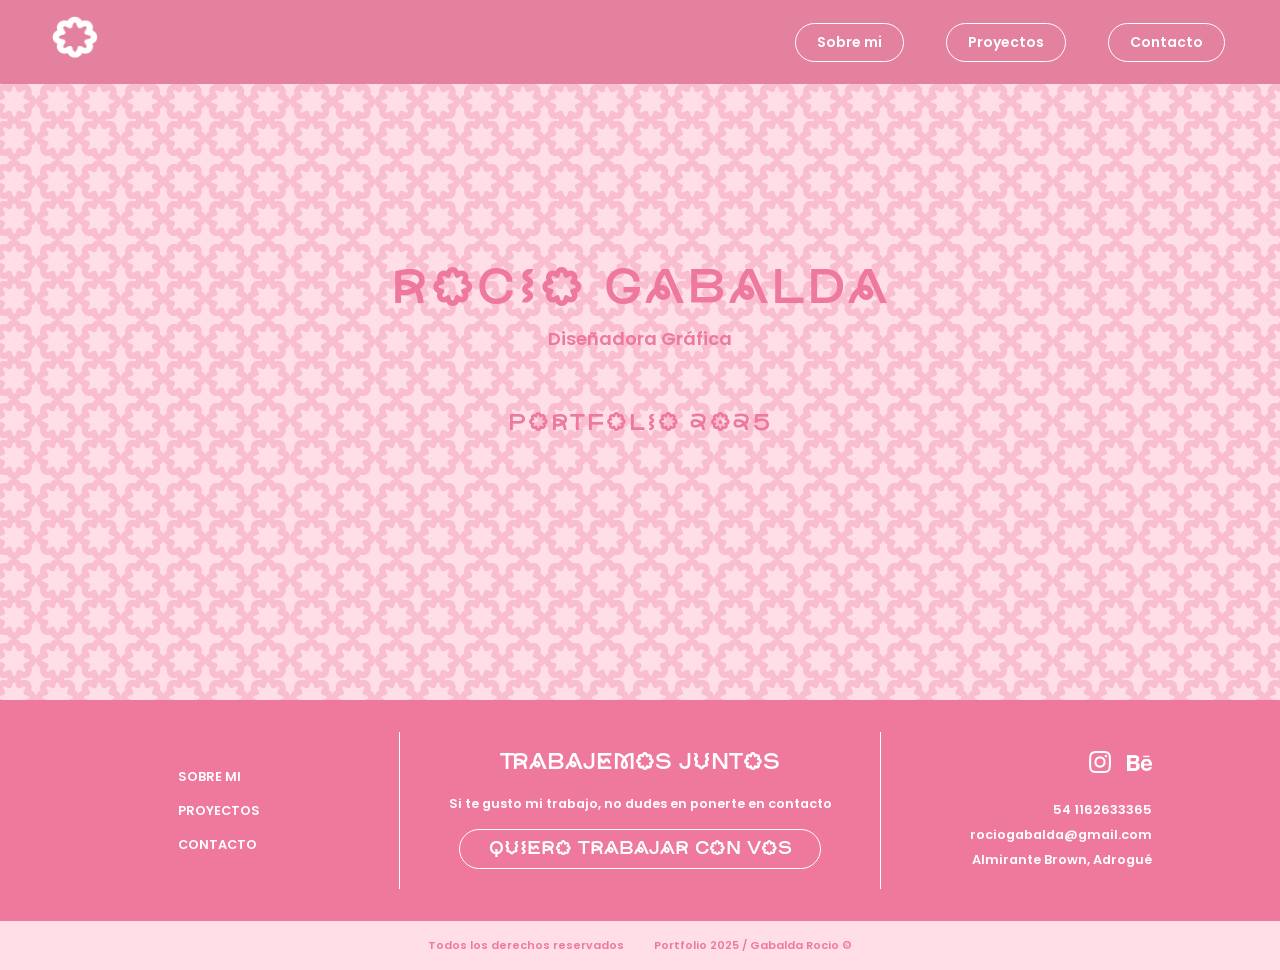
<file: index.html>
<!DOCTYPE html>
<html lang="es">

<head>
    <link rel="icon" href="imagenes/favicon-rochi.png" alt="favicon">
    <meta charset="utf-8" />
    <meta name="viewport" content="width=device-width, initial-scale=1.0">
    <title>Rocio Gabalda</title>
    <link rel="stylesheet" href="estilos.css">
</head>

<body>

    <!---------------------------------------- HEADER --------------------------------------------->

    <header>
        <input type="checkbox" id="abrir-menu" class="header_checkbox">
        <label for="abrir-menu" class="header_abrir_nav_boton" role="button" aria-label="Abrir menú">☰</label>
        <a href="index.html" target="_self" class="header_logo-container">
            <img class="header_logo" src="imagenes/header/logo-inicio.png" width="50px" height="50px">
        </a>
        <nav class="contenedor_nav">
            <a href="sobremi.html" target="_self">Sobre mi</a>
            <a href="proyectos.html" target="_self">Proyectos</a>
            <a href="contacto.html" target="_self">Contacto</a>
        </nav>
    </header>

    <!---------------------------------------- MAIN --------------------------------------------->

    <main class="hero_fondo">
        <div class="hero_contenedor">
            <div class="titulo_contenedor">
                <h1 class="titulo_hero">rocio gabalda</h1>
                <p class="subtitulo_hero">Diseñadora Gráfica</p>
            </div>
            <div>
                <p class="portfolio_2025">portfolio 2025</p>
            </div>
        </div>
    </main>

    <!---------------------------------------- FOOTER --------------------------------------------->

    <footer class="footer_contenedor">
        <div class="footer_contactos">
            <div class="botones_contenedor">
                <div class="interlineado_botones_footer">
                    <ul class="botones_footer">
                        <li><a href="sobremi.html">SOBRE MI</a></li>
                        <li><a href="proyectos.html">PROYECTOS</a></li>
                        <li><a href="contacto.html">CONTACTO</a></li>
                    </ul>
                </div>
            </div>

            <div class="contenedor_trabajemosjuntos">
                <div class="titulo_trabajemos">
                    <p class="trabajemosjuntos">Trabajemos Juntos</p>
                    <p class="sitegustomitrabajo">Si te gusto mi trabajo, no dudes en ponerte en contacto</p>
                </div>
                <div class="contenedor_boton_quierotrabajarconvos">
                    <p class="boton_quierotrabajarconvos"><a href="contacto.html">QUIERO TRABAJAR CON VOS</a></p>
                </div>
            </div>

            <div class="contenedor_contactos">
                <div class="derecha_contactos">
                    <div class="contenedor_iconos_redes">
                        <a class="iconos_redes" href="https://www.instagram.com/litha.dg/" target="_blank">
                            <img href="https://www.instagram.com/litha.dg/" target="_blank"
                                src="imagenes/footer/instagram.png" width="22px" height="" alt="iconoig">
                        </a>
                        <a class="iconos_redes" href="https://www.behance.net/romendes1" target="_blank">
                            <img src="imagenes/footer/behance.png" width="25px" height="" alt="iconobehance">
                        </a>
                    </div>

                    <div class="contenedor_lista_contactos">
                        <ul>
                            <li>
                                <a class="lista_contactos" href="" target="_blank">54 1162633365 </a>
                            </li>
                            <li>
                                <a class="lista_contactos" href="" target="_blank">rociogabalda@gmail.com </a>
                            </li>
                            <li>
                                <a class="lista_contactos" href="" target="_blank">Almirante Brown, Adrogué</a>
                            </li>
                        </ul>
                    </div>
                </div>
            </div>

        </div>


        <div class="contenedor_derechosdeautor">
            <div class="texto_derechos">
                <p>Todos los derechos reservados</p>
            </div>
            <div class="texto_derechos">
                <p>Portfolio 2025 / Gabalda Rocio ©</p>
            </div>
        </div>

    </footer>
</body>

</html>
</file>
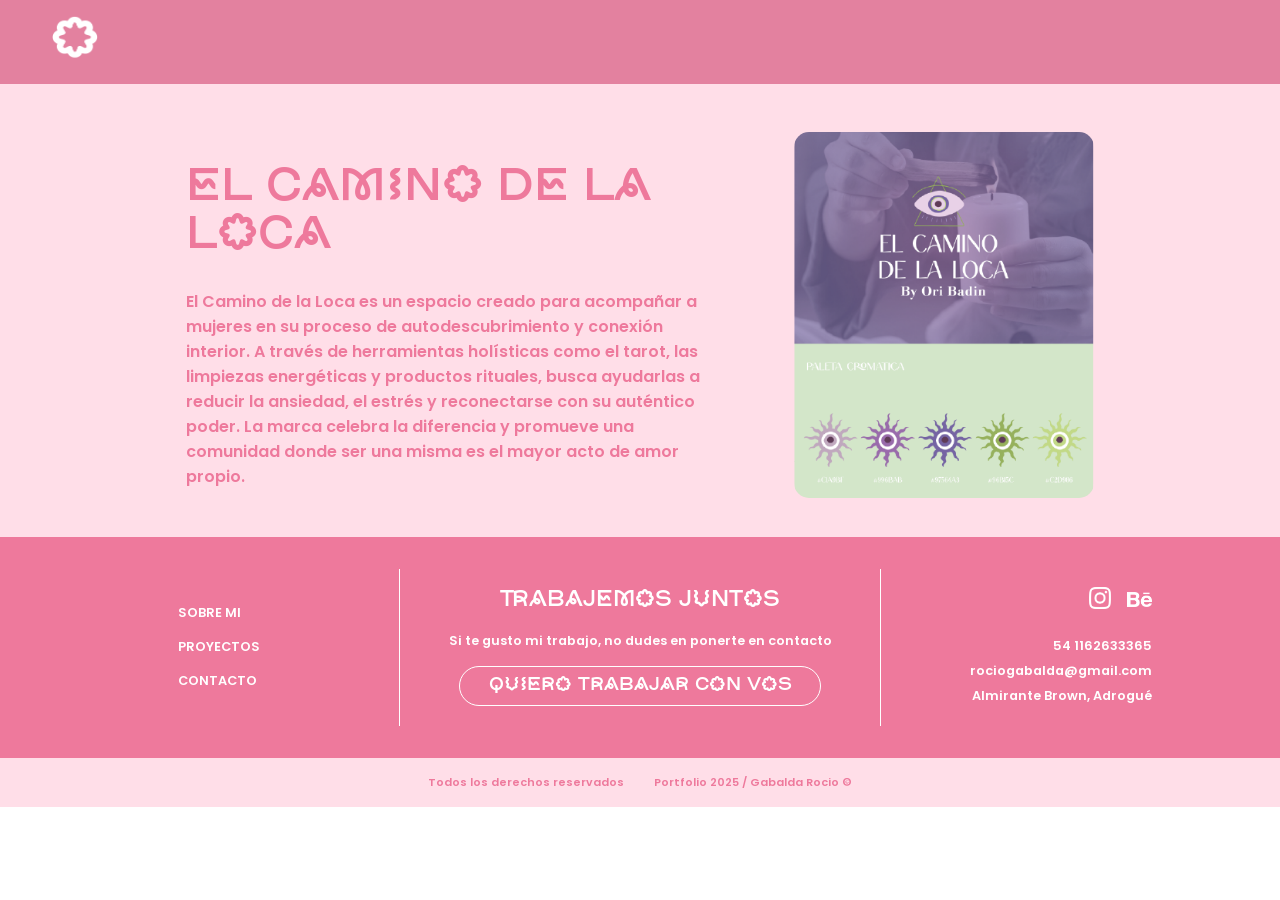
<file: elcaminodelaloca.html>
<!DOCTYPE html>
<html lang="es">

<head>
    <link rel="icon" href="imagenes/favicon-rochi.png" alt="favicon">
    <meta charset="utf-8" />
    <meta name="viewport" content="width=device-width, initial-scale=1.0">
    <title>Rocio Gabalda</title>
    <link rel="stylesheet" href="estilos.css">
</head>

<body>

    <!---------------------------------------- HEADER --------------------------------------------->

    <header>
        <input type="checkbox" id="abrir-menu" class="header_checkbox">
        <label for="abrir-menu" class="header_abrir_nav_boton" role="button" aria-label="Abrir menú">☰</label>
        <a href="proyectos.html" target="_self" class="proyecto">
            <img class="header_logo" src="imagenes/header/logo-inicio.png" width="50px" height="50px">
        </a>
    </header>

    <!---------------------------------------- MAIN --------------------------------------------->

    <main class="fondo_rosa">
        <section class="contenedor_el_camino_de_la_loca">
            <div class="contenedor_sobre_el_camino_de_la_loca">
                <h1 class="titulo_el_camino_de_la_loca">El Camino de la Loca</h1>
                <p class="parrafo_el_camino_de_la_loca">El Camino de la Loca es un espacio creado para acompañar a mujeres en su
                    proceso de autodescubrimiento y conexión interior. A través de herramientas holísticas como el
                    tarot, las limpiezas energéticas y productos rituales, busca ayudarlas a reducir la ansiedad, el
                    estrés y reconectarse con su auténtico poder. La marca celebra la diferencia y promueve una
                    comunidad donde ser una misma es el mayor acto de amor propio.
                </p>
            </div>
            <div class="contenedor_foto_el_camino_de_la_loca">
                <img class="imagen_el_camino_de_la_loca" src="imagenes/proyectos-galeria/el-camino-de-la-loca-brand.png" alt="imagen del branding del camino de la loca" width="300px"
            </div>
        </section>
    </main>

    <!---------------------------------------- FOOTER --------------------------------------------->

    <footer class="footer_contenedor">
        <div class="footer_contactos">
            <div class="botones_contenedor">
                <div class="interlineado_botones_footer">
                    <ul class="botones_footer">
                        <li><a href="sobremi.html">SOBRE MI</a></li>
                        <li><a href="proyectos.html">PROYECTOS</a></li>
                        <li><a href="contacto.html">CONTACTO</a></li>
                    </ul>
                </div>
            </div>

            <div class="contenedor_trabajemosjuntos">
                <div class="titulo_trabajemos">
                    <p class="trabajemosjuntos">Trabajemos Juntos</p>
                    <p class="sitegustomitrabajo">Si te gusto mi trabajo, no dudes en ponerte en contacto</p>
                </div>
                <div class="contenedor_boton_quierotrabajarconvos">
                    <p class="boton_quierotrabajarconvos"><a href="contacto.html">QUIERO TRABAJAR CON VOS</a></p>
                </div>
            </div>

            <div class="contenedor_contactos">
                <div class="derecha_contactos">
                    <div class="contenedor_iconos_redes">
                        <a class="iconos_redes" href="https://www.instagram.com/litha.dg/" target="_blank">
                            <img href="https://www.instagram.com/litha.dg/" target="_blank"
                                src="imagenes/footer/instagram.png" width="22px" height="" alt="iconoig">
                        </a>
                        <a class="iconos_redes" href="https://www.behance.net/romendes1" target="_blank">
                            <img src="imagenes/footer/behance.png" width="25px" height="" alt="iconobehance">
                        </a>
                    </div>

                    <div class="contenedor_lista_contactos">
                        <ul>
                            <li>
                                <a class="lista_contactos" href="" target="_blank">54 1162633365 </a>
                            </li>
                            <li>
                                <a class="lista_contactos" href="" target="_blank">rociogabalda@gmail.com </a>
                            </li>
                            <li>
                                <a class="lista_contactos" href="" target="_blank">Almirante Brown, Adrogué</a>
                            </li>
                        </ul>
                    </div>
                </div>
            </div>

        </div>


        <div class="contenedor_derechosdeautor">
            <div class="texto_derechos">
                <p>Todos los derechos reservados</p>
            </div>
            <div class="texto_derechos">
                <p>Portfolio 2025 / Gabalda Rocio ©</p>
            </div>
        </div>

    </footer>
</body>

</html>
</file>
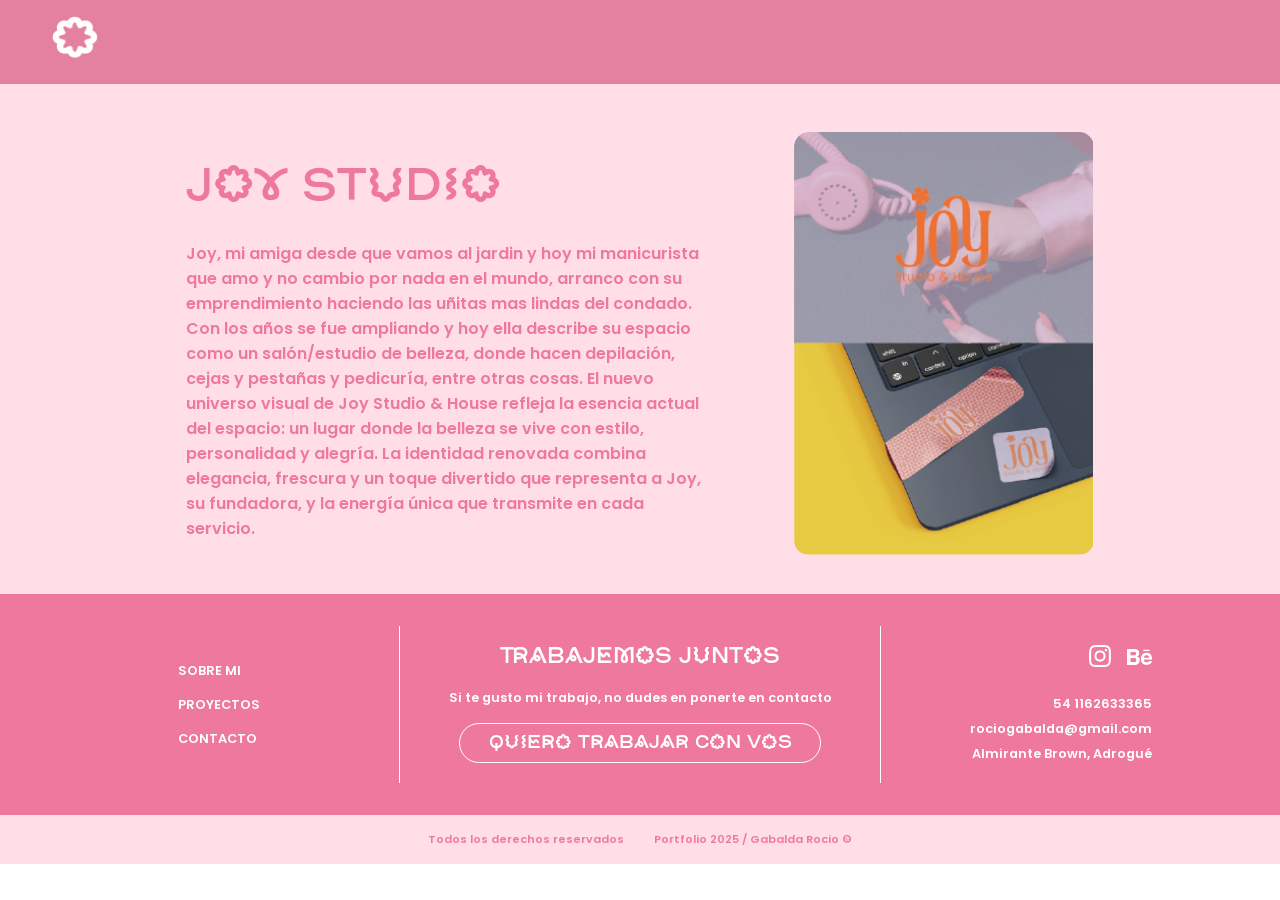
<file: joy.html>
<!DOCTYPE html>
<html lang="es">

<head>
    <link rel="icon" href="imagenes/favicon-rochi.png" alt="favicon">
    <meta charset="utf-8" />
    <meta name="viewport" content="width=device-width, initial-scale=1.0">
    <title>Rocio Gabalda</title>
    <link rel="stylesheet" href="estilos.css">
</head>

<body>

    <!---------------------------------------- HEADER --------------------------------------------->

    <header>
        <input type="checkbox" id="abrir-menu" class="header_checkbox">
        <label for="abrir-menu" class="header_abrir_nav_boton" role="button" aria-label="Abrir menú">☰</label>
        <a href="proyectos.html" target="_self" class="proyecto">
            <img class="header_logo" src="imagenes/header/logo-inicio.png" width="50px" height="50px">
        </a>
    </header>

    <!---------------------------------------- MAIN --------------------------------------------->

    <main class="fondo_rosa">
        <section class="contenedor_joy">
            <div class="contenedor_sobre_joy">
                <h1 class="titulo_joy">Joy Studio</h1>
                <p class="parrafo_joy">Joy, mi amiga desde que vamos al jardin y hoy mi manicurista que
                    amo y no cambio por nada en el mundo, arranco con su emprendimiento haciendo las uñitas mas lindas
                    del condado. Con los años se fue ampliando y hoy ella describe su espacio como un salón/estudio de
                    belleza, donde hacen depilación, cejas y pestañas y pedicuría, entre otras cosas. El nuevo universo
                    visual de Joy Studio & House refleja la esencia actual del espacio: un lugar donde la belleza se
                    vive con estilo, personalidad y alegría. La identidad renovada combina elegancia, frescura y un
                    toque divertido que representa a Joy, su fundadora, y la energía única que transmite en cada
                    servicio.
                </p>
            </div>
            <div class="contenedor_foto_joy">
                <img class="imagen_joy" src="imagenes/proyectos-galeria/joy-brand.png"
                    alt="imagen del branding de joy studio" width="300px" </div>
        </section>
    </main>

    <!---------------------------------------- FOOTER --------------------------------------------->

    <footer class="footer_contenedor">
        <div class="footer_contactos">
            <div class="botones_contenedor">
                <div class="interlineado_botones_footer">
                    <ul class="botones_footer">
                        <li><a href="sobremi.html">SOBRE MI</a></li>
                        <li><a href="proyectos.html">PROYECTOS</a></li>
                        <li><a href="contacto.html">CONTACTO</a></li>
                    </ul>
                </div>
            </div>

            <div class="contenedor_trabajemosjuntos">
                <div class="titulo_trabajemos">
                    <p class="trabajemosjuntos">Trabajemos Juntos</p>
                    <p class="sitegustomitrabajo">Si te gusto mi trabajo, no dudes en ponerte en contacto</p>
                </div>
                <div class="contenedor_boton_quierotrabajarconvos">
                    <p class="boton_quierotrabajarconvos"><a href="contacto.html">QUIERO TRABAJAR CON VOS</a></p>
                </div>
            </div>

            <div class="contenedor_contactos">
                <div class="derecha_contactos">
                    <div class="contenedor_iconos_redes">
                        <a class="iconos_redes" href="https://www.instagram.com/litha.dg/" target="_blank">
                            <img href="https://www.instagram.com/litha.dg/" target="_blank"
                                src="imagenes/footer/instagram.png" width="22px" height="" alt="iconoig">
                        </a>
                        <a class="iconos_redes" href="https://www.behance.net/romendes1" target="_blank">
                            <img src="imagenes/footer/behance.png" width="25px" height="" alt="iconobehance">
                        </a>
                    </div>

                    <div class="contenedor_lista_contactos">
                        <ul>
                            <li>
                                <a class="lista_contactos" href="" target="_blank">54 1162633365 </a>
                            </li>
                            <li>
                                <a class="lista_contactos" href="" target="_blank">rociogabalda@gmail.com </a>
                            </li>
                            <li>
                                <a class="lista_contactos" href="" target="_blank">Almirante Brown, Adrogué</a>
                            </li>
                        </ul>
                    </div>
                </div>
            </div>

        </div>


        <div class="contenedor_derechosdeautor">
            <div class="texto_derechos">
                <p>Todos los derechos reservados</p>
            </div>
            <div class="texto_derechos">
                <p>Portfolio 2025 / Gabalda Rocio ©</p>
            </div>
        </div>

    </footer>
</body>

</html>
</file>
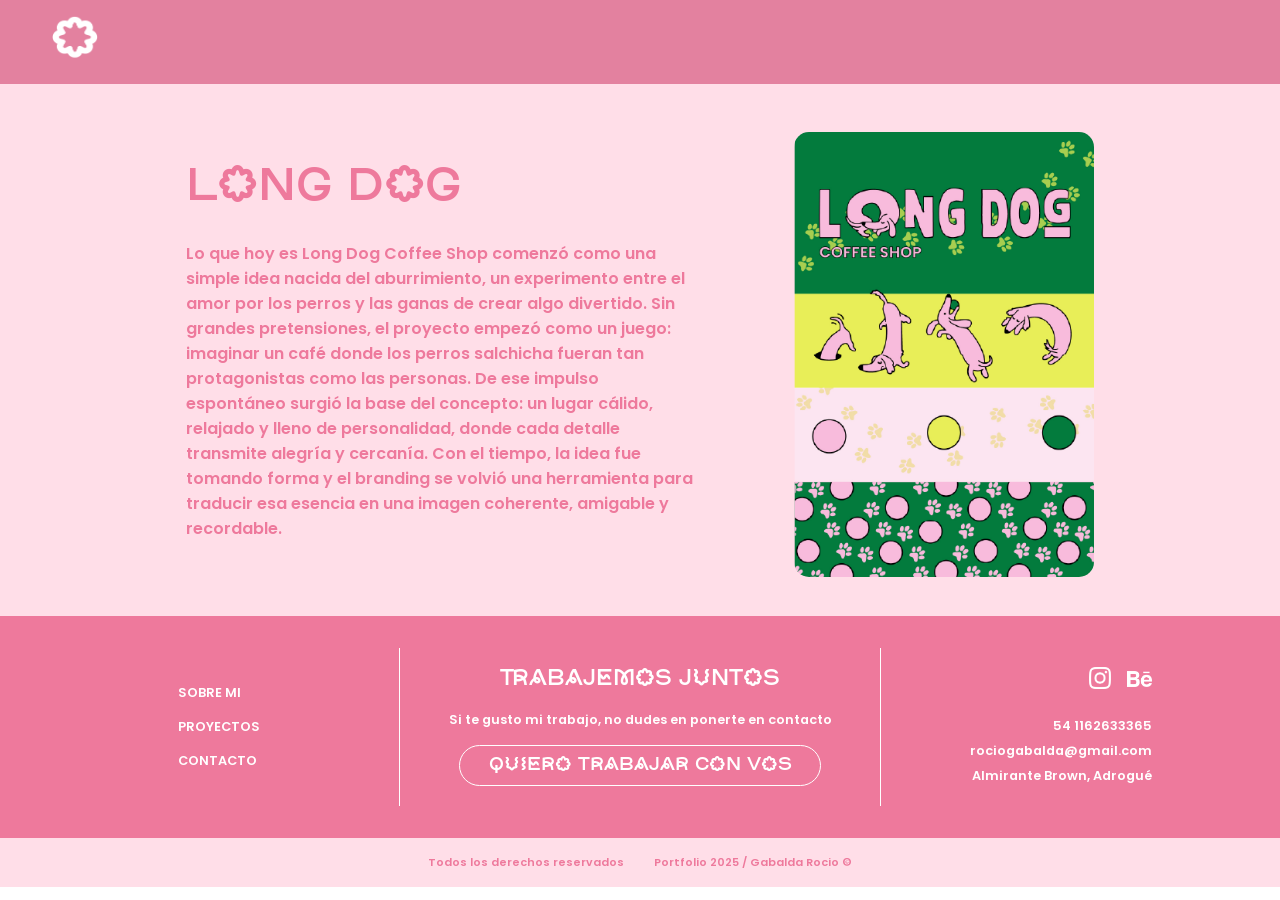
<file: longdog.html>
<!DOCTYPE html>
<html lang="es">

<head>
    <link rel="icon" href="imagenes/favicon-rochi.png" alt="favicon">
    <meta charset="utf-8" />
    <meta name="viewport" content="width=device-width, initial-scale=1.0">
    <title>Rocio Gabalda</title>
    <link rel="stylesheet" href="estilos.css">
</head>

<body>

    <!---------------------------------------- HEADER --------------------------------------------->

    <header>
        <input type="checkbox" id="abrir-menu" class="header_checkbox">
        <label for="abrir-menu" class="header_abrir_nav_boton" role="button" aria-label="Abrir menú">☰</label>
        <a href="proyectos.html" target="_self" class="proyecto">
            <img class="header_logo" src="imagenes/header/logo-inicio.png" width="50px" height="50px">
        </a>
    </header>

    <!---------------------------------------- MAIN --------------------------------------------->

    <main class="fondo_rosa">
        <section class="contenedor_longdog">
            <div class="contenedor_sobre_longdog">
                <h1 class="titulo_longdog">Long Dog</h1>
                <p class="parrafo_longdog">Lo que hoy es Long Dog Coffee Shop comenzó como una simple idea nacida del
                    aburrimiento, un experimento entre el amor por los perros y las ganas de crear algo divertido. Sin
                    grandes pretensiones, el proyecto empezó como un juego: imaginar un café donde los perros salchicha
                    fueran tan protagonistas como las personas.
                    De ese impulso espontáneo surgió la base del concepto: un lugar cálido, relajado y lleno de
                    personalidad, donde cada detalle transmite alegría y cercanía. Con el tiempo, la idea fue tomando
                    forma y el branding se volvió una herramienta para traducir esa esencia en una imagen coherente,
                    amigable y recordable.
                </p>
            </div>
            <div class="contenedor_foto_longdog">
                <img class="imagen_longdog" src="imagenes/proyectos-galeria/longdog-brand.png"
                    alt="imagen del branding de long dog" width="300px" </div>
        </section>
    </main>

    <!---------------------------------------- FOOTER --------------------------------------------->

    <footer class="footer_contenedor">
        <div class="footer_contactos">
            <div class="botones_contenedor">
                <div class="interlineado_botones_footer">
                    <ul class="botones_footer">
                        <li><a href="sobremi.html">SOBRE MI</a></li>
                        <li><a href="proyectos.html">PROYECTOS</a></li>
                        <li><a href="contacto.html">CONTACTO</a></li>
                    </ul>
                </div>
            </div>

            <div class="contenedor_trabajemosjuntos">
                <div class="titulo_trabajemos">
                    <p class="trabajemosjuntos">Trabajemos Juntos</p>
                    <p class="sitegustomitrabajo">Si te gusto mi trabajo, no dudes en ponerte en contacto</p>
                </div>
                <div class="contenedor_boton_quierotrabajarconvos">
                    <p class="boton_quierotrabajarconvos"><a href="contacto.html">QUIERO TRABAJAR CON VOS</a></p>
                </div>
            </div>

            <div class="contenedor_contactos">
                <div class="derecha_contactos">
                    <div class="contenedor_iconos_redes">
                        <a class="iconos_redes" href="https://www.instagram.com/litha.dg/" target="_blank">
                            <img href="https://www.instagram.com/litha.dg/" target="_blank"
                                src="imagenes/footer/instagram.png" width="22px" height="" alt="iconoig">
                        </a>
                        <a class="iconos_redes" href="https://www.behance.net/romendes1" target="_blank">
                            <img src="imagenes/footer/behance.png" width="25px" height="" alt="iconobehance">
                        </a>
                    </div>

                    <div class="contenedor_lista_contactos">
                        <ul>
                            <li>
                                <a class="lista_contactos" href="" target="_blank">54 1162633365 </a>
                            </li>
                            <li>
                                <a class="lista_contactos" href="" target="_blank">rociogabalda@gmail.com </a>
                            </li>
                            <li>
                                <a class="lista_contactos" href="" target="_blank">Almirante Brown, Adrogué</a>
                            </li>
                        </ul>
                    </div>
                </div>
            </div>

        </div>


        <div class="contenedor_derechosdeautor">
            <div class="texto_derechos">
                <p>Todos los derechos reservados</p>
            </div>
            <div class="texto_derechos">
                <p>Portfolio 2025 / Gabalda Rocio ©</p>
            </div>
        </div>

    </footer>
</body>

</html>
</file>
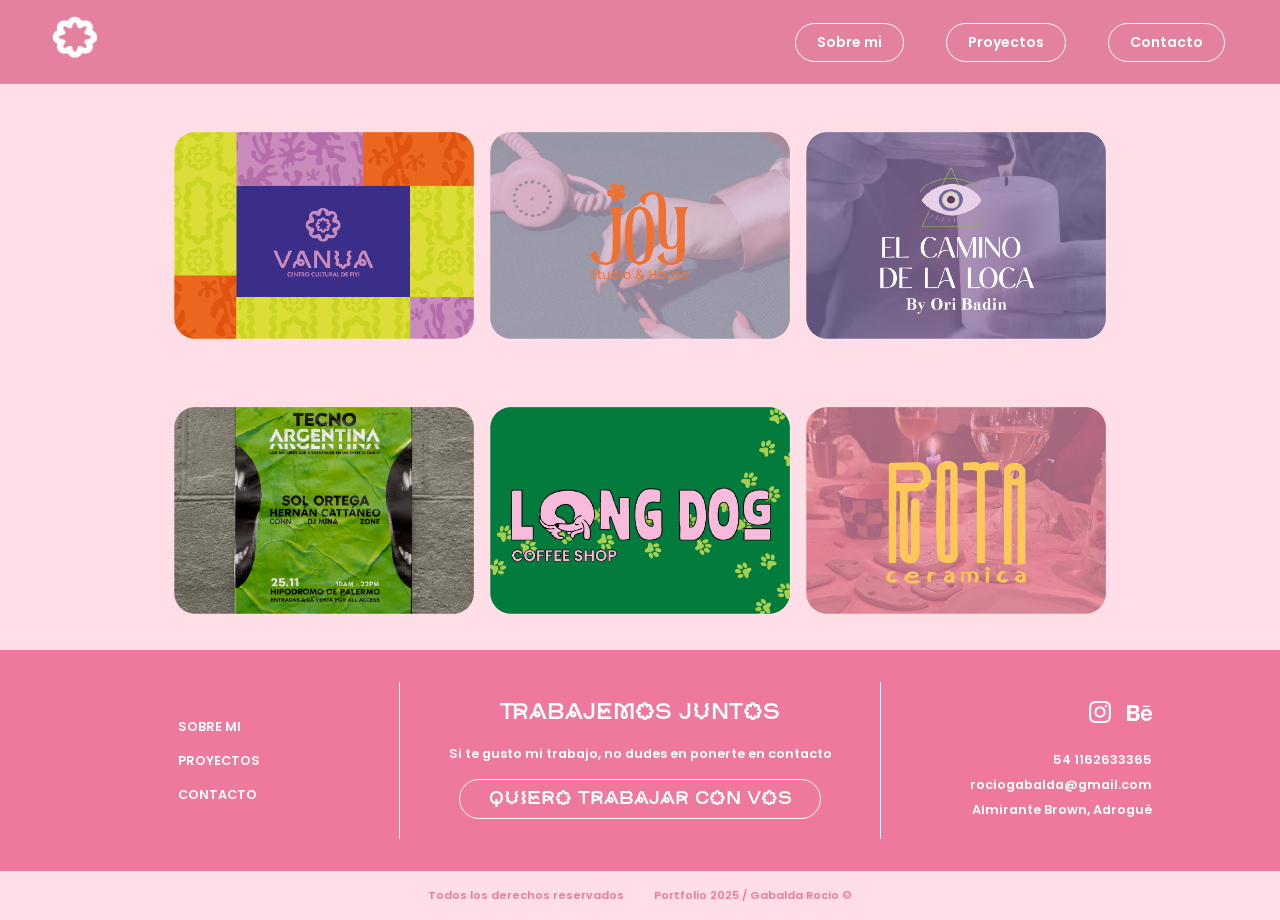
<file: proyectos.html>
<!DOCTYPE html>
<html lang="es">

<head>
    <link rel="icon" href="imagenes/favicon-rochi.png" alt="favicon">
    <meta charset="utf-8" />
    <meta name="viewport" content="width=device-width, initial-scale=1.0">
    <title>Rocio Gabalda</title>
    <link rel="stylesheet" href="estilos.css">
</head>

<body>

    <!---------------------------------------- HEADER --------------------------------------------->

    <header>
        <input type="checkbox" id="abrir-menu" class="header_checkbox">
        <label for="abrir-menu" class="header_abrir_nav_boton" role="button" aria-label="Abrir menú">☰</label>
        <a href="index.html" target="_self" class="header_logo-container">
            <img class="header_logo" src="imagenes/header/logo-inicio.png" width="50px" height="50px">
        </a>
        <nav class="contenedor_nav">
            <a href="sobremi.html" target="_self">Sobre mi</a>
            <a href="proyectos.html" target="_self">Proyectos</a>
            <a href="contacto.html" target="_self">Contacto</a>
        </nav>
    </header>

    <!---------------------------------------- MAIN --------------------------------------------->

    <main class="fondo_rosa">

        <section class="contenedor_proyectos">
            <ul class="proyectos_imagenes">
                <div class="imagenes_flexbox">
                    <li><img src="imagenes/proyectos/vanua.png" alt="vanua centro cultural" width="300px"></li>
                    <li><img src="imagenes/proyectos/joy.png" alt="Joy Studio" width="300px"></li>
                    <li><img src="imagenes/proyectos/el-camino-de-la-loca.png" alt="El Camino de la loca" width="300px">
                    </li>
                </div>
                <div class="imagenes_flexbox">
                    <li><img src="imagenes/proyectos/tecno-argentina.png" alt="Tecno Argentina" width="300px""></li>
                <li><img src=" imagenes/proyectos/longdog.png" alt="Longdog Cafeteria" width="300px"></li>
                    <li><img src="imagenes/proyectos/rota.png" alt="Rota Ceramica" width="300px"></li>
                </div>
            </ul>
        </section>
    </main>

    <!---------------------------------------- FOOTER --------------------------------------------->

    <footer class="footer_contenedor">
        <div class="footer_contactos">
            <div class="botones_contenedor">
                <div class="interlineado_botones_footer">
                    <ul class="botones_footer">
                        <li><a href="sobremi.html">SOBRE MI</a></li>
                        <li><a href="proyectos.html">PROYECTOS</a></li>
                        <li><a href="contacto.html">CONTACTO</a></li>
                    </ul>
                </div>
            </div>

            <div class="contenedor_trabajemosjuntos">
                <div class="titulo_trabajemos">
                    <p class="trabajemosjuntos">Trabajemos Juntos</p>
                    <p class="sitegustomitrabajo">Si te gusto mi trabajo, no dudes en ponerte en contacto</p>
                </div>
                <div class="contenedor_boton_quierotrabajarconvos">
                    <p class="boton_quierotrabajarconvos"><a href="contacto.html">QUIERO TRABAJAR CON VOS</a></p>
                </div>
            </div>

            <div class="contenedor_contactos">
                <div class="derecha_contactos">
                    <div class="contenedor_iconos_redes">
                        <a class="iconos_redes" href="https://www.instagram.com/litha.dg/" target="_blank">
                            <img href="https://www.instagram.com/litha.dg/" target="_blank"
                                src="imagenes/footer/instagram.png" width="22px" height="" alt="iconoig">
                        </a>
                        <a class="iconos_redes" href="https://www.behance.net/romendes1" target="_blank">
                            <img src="imagenes/footer/behance.png" width="25px" height="" alt="iconobehance">
                        </a>
                    </div>

                    <div class="contenedor_lista_contactos">
                        <ul>
                            <li>
                                <a class="lista_contactos" href="" target="_blank">54 1162633365 </a>
                            </li>
                            <li>
                                <a class="lista_contactos" href="" target="_blank">rociogabalda@gmail.com </a>
                            </li>
                            <li>
                                <a class="lista_contactos" href="" target="_blank">Almirante Brown, Adrogué</a>
                            </li>
                        </ul>
                    </div>
                </div>
            </div>

        </div>


        <div class="contenedor_derechosdeautor">
            <div class="texto_derechos">
                <p>Todos los derechos reservados</p>
            </div>
            <div class="texto_derechos">
                <p>Portfolio 2025 / Gabalda Rocio ©</p>
            </div>
        </div>

    </footer>
</body>

</html>
</file>
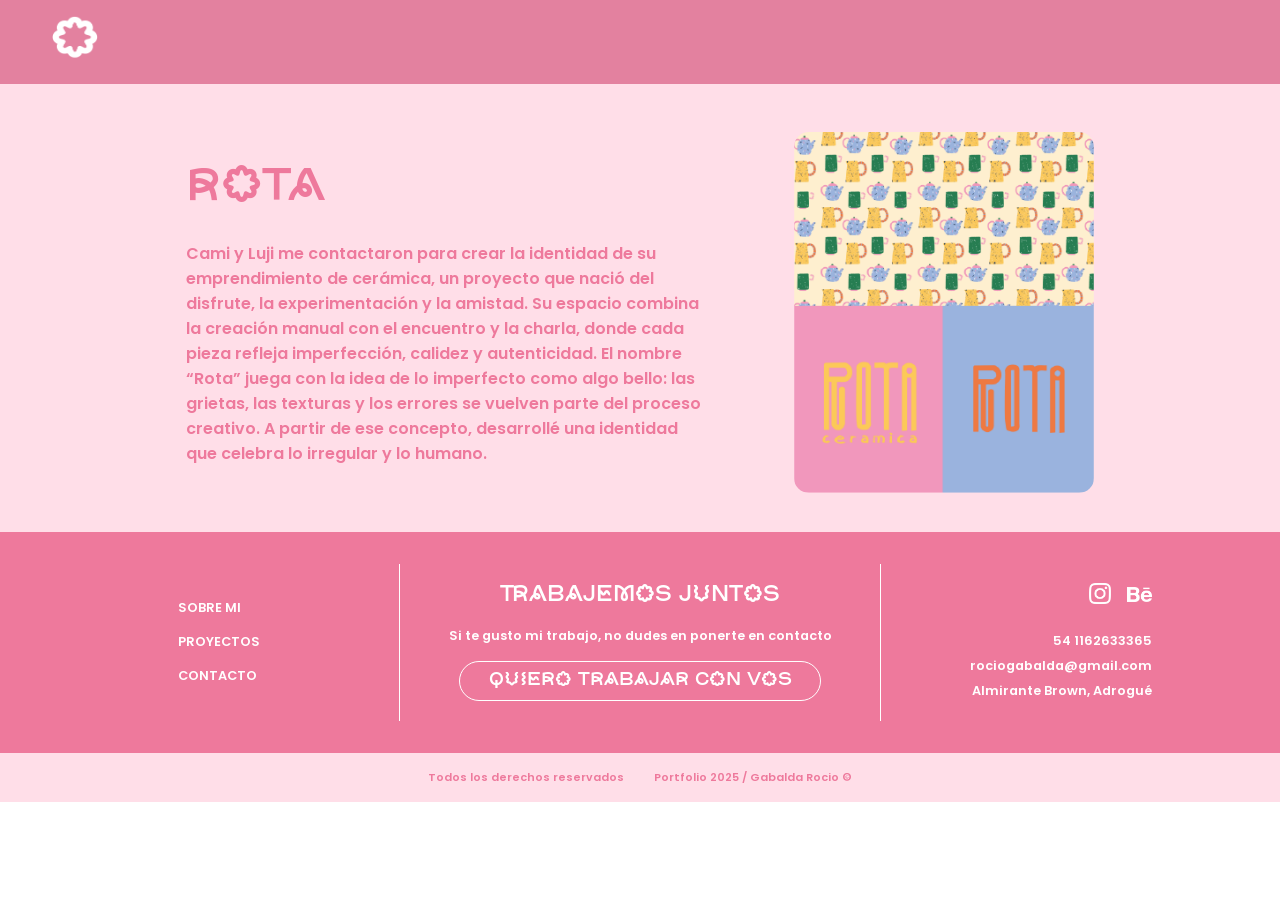
<file: rota.html>
<!DOCTYPE html>
<html lang="es">

<head>
    <link rel="icon" href="imagenes/favicon-rochi.png" alt="favicon">
    <meta charset="utf-8" />
    <meta name="viewport" content="width=device-width, initial-scale=1.0">
    <title>Rocio Gabalda</title>
    <link rel="stylesheet" href="estilos.css">
</head>

<body>

    <!---------------------------------------- HEADER --------------------------------------------->

    <header>
        <input type="checkbox" id="abrir-menu" class="header_checkbox">
        <label for="abrir-menu" class="header_abrir_nav_boton" role="button" aria-label="Abrir menú">☰</label>
        <a href="proyectos.html" target="_self" class="proyecto">
            <img class="header_logo" src="imagenes/header/logo-inicio.png" width="50px" height="50px">
        </a>
    </header>

    <!---------------------------------------- MAIN --------------------------------------------->

    <main class="fondo_rosa">
        <section class="contenedor_rota">
            <div class="contenedor_sobre_rota">
                <h1 class="titulo_rota">Rota</h1>
                <p class="parrafo_rota">Cami y Luji me contactaron para crear la identidad de su emprendimiento de
                    cerámica, un proyecto que nació del disfrute, la experimentación y la amistad. Su espacio combina la
                    creación manual con el encuentro y la charla, donde cada pieza refleja imperfección, calidez y
                    autenticidad.
                    El nombre “Rota” juega con la idea de lo imperfecto como algo bello: las grietas, las texturas y los
                    errores se vuelven parte del proceso creativo. A partir de ese concepto, desarrollé una identidad
                    que celebra lo irregular y lo humano.
                </p>
            </div>
            <div class="contenedor_foto_rota">
                <img class="imagen_rota" src="imagenes/proyectos-galeria/rota-brand.png"
                    alt="imagen del branding de rota" width="300px" </div>
        </section>
    </main>

    <!---------------------------------------- FOOTER --------------------------------------------->

    <footer class="footer_contenedor">
        <div class="footer_contactos">
            <div class="botones_contenedor">
                <div class="interlineado_botones_footer">
                    <ul class="botones_footer">
                        <li><a href="sobremi.html">SOBRE MI</a></li>
                        <li><a href="proyectos.html">PROYECTOS</a></li>
                        <li><a href="contacto.html">CONTACTO</a></li>
                    </ul>
                </div>
            </div>

            <div class="contenedor_trabajemosjuntos">
                <div class="titulo_trabajemos">
                    <p class="trabajemosjuntos">Trabajemos Juntos</p>
                    <p class="sitegustomitrabajo">Si te gusto mi trabajo, no dudes en ponerte en contacto</p>
                </div>
                <div class="contenedor_boton_quierotrabajarconvos">
                    <p class="boton_quierotrabajarconvos"><a href="contacto.html">QUIERO TRABAJAR CON VOS</a></p>
                </div>
            </div>

            <div class="contenedor_contactos">
                <div class="derecha_contactos">
                    <div class="contenedor_iconos_redes">
                        <a class="iconos_redes" href="https://www.instagram.com/litha.dg/" target="_blank">
                            <img href="https://www.instagram.com/litha.dg/" target="_blank"
                                src="imagenes/footer/instagram.png" width="22px" height="" alt="iconoig">
                        </a>
                        <a class="iconos_redes" href="https://www.behance.net/romendes1" target="_blank">
                            <img src="imagenes/footer/behance.png" width="25px" height="" alt="iconobehance">
                        </a>
                    </div>

                    <div class="contenedor_lista_contactos">
                        <ul>
                            <li>
                                <a class="lista_contactos" href="" target="_blank">54 1162633365 </a>
                            </li>
                            <li>
                                <a class="lista_contactos" href="" target="_blank">rociogabalda@gmail.com </a>
                            </li>
                            <li>
                                <a class="lista_contactos" href="" target="_blank">Almirante Brown, Adrogué</a>
                            </li>
                        </ul>
                    </div>
                </div>
            </div>

        </div>


        <div class="contenedor_derechosdeautor">
            <div class="texto_derechos">
                <p>Todos los derechos reservados</p>
            </div>
            <div class="texto_derechos">
                <p>Portfolio 2025 / Gabalda Rocio ©</p>
            </div>
        </div>

    </footer>
</body>

</html>
</file>
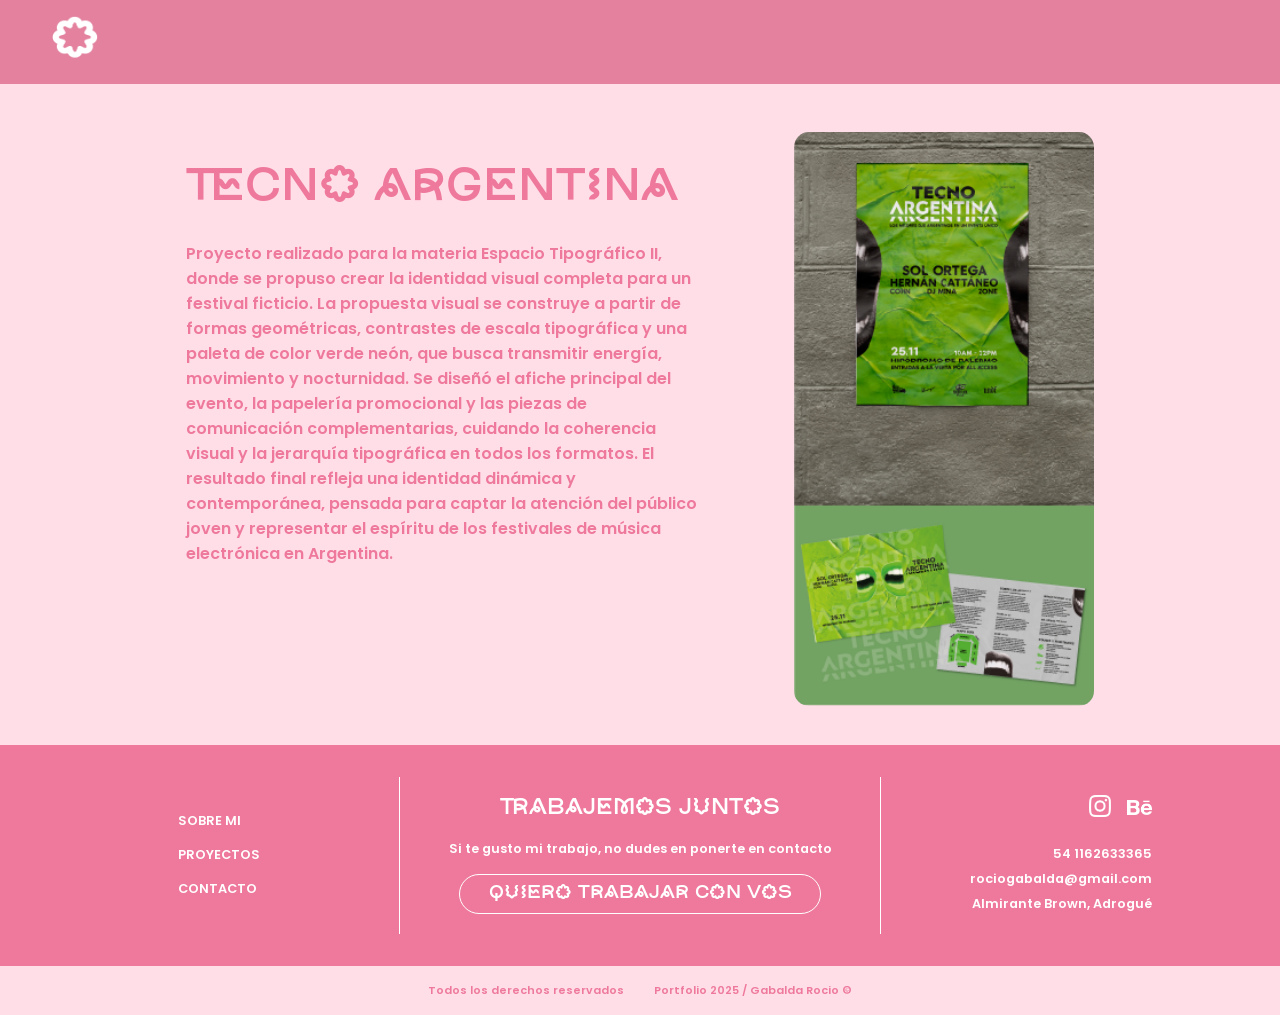
<file: tecnoargentina.html>
<!DOCTYPE html>
<html lang="es">

<head>
    <link rel="icon" href="imagenes/favicon-rochi.png" alt="favicon">
    <meta charset="utf-8" />
    <meta name="viewport" content="width=device-width, initial-scale=1.0">
    <title>Rocio Gabalda</title>
    <link rel="stylesheet" href="estilos.css">
</head>

<body>

    <!---------------------------------------- HEADER --------------------------------------------->

    <header>
        <input type="checkbox" id="abrir-menu" class="header_checkbox">
        <label for="abrir-menu" class="header_abrir_nav_boton" role="button" aria-label="Abrir menú">☰</label>
        <a href="proyectos.html" target="_self" class="proyecto">
            <img class="header_logo" src="imagenes/header/logo-inicio.png" width="50px" height="50px">
        </a>
    </header>

    <!---------------------------------------- MAIN --------------------------------------------->

    <main class="fondo_rosa">
        <section class="contenedor_tecnoargentina">
            <div class="contenedor_sobre_tecnoargentina">
                <h1 class="titulo_tecnoargentina">Tecno Argentina</h1>
                <p class="parrafo_tecnoargentina">Proyecto realizado para la materia Espacio Tipográfico II, donde se
                    propuso crear la identidad visual completa para un festival ficticio. La propuesta visual se
                    construye a partir de formas geométricas, contrastes de escala tipográfica y una paleta de color
                    verde neón, que busca transmitir energía, movimiento y nocturnidad.
                    Se diseñó el afiche principal del evento, la papelería promocional y las piezas de comunicación
                    complementarias, cuidando la coherencia visual y la jerarquía tipográfica en todos los formatos.
                    El resultado final refleja una identidad dinámica y contemporánea, pensada para captar la atención
                    del público joven y representar el espíritu de los festivales de música electrónica en Argentina.
            </div>
            <div class="contenedor_foto_tecnoargentina">
                <img class="imagen_tecnoargentina" src="imagenes/proyectos-galeria/tecno-argentina-diseño.png"
                    alt="imagen del proyecto ficticio tecno argentina" width="300px" </div>
        </section>
    </main>

    <!---------------------------------------- FOOTER --------------------------------------------->

    <footer class="footer_contenedor">
        <div class="footer_contactos">
            <div class="botones_contenedor">
                <div class="interlineado_botones_footer">
                    <ul class="botones_footer">
                        <li><a href="sobremi.html">SOBRE MI</a></li>
                        <li><a href="proyectos.html">PROYECTOS</a></li>
                        <li><a href="contacto.html">CONTACTO</a></li>
                    </ul>
                </div>
            </div>

            <div class="contenedor_trabajemosjuntos">
                <div class="titulo_trabajemos">
                    <p class="trabajemosjuntos">Trabajemos Juntos</p>
                    <p class="sitegustomitrabajo">Si te gusto mi trabajo, no dudes en ponerte en contacto</p>
                </div>
                <div class="contenedor_boton_quierotrabajarconvos">
                    <p class="boton_quierotrabajarconvos"><a href="contacto.html">QUIERO TRABAJAR CON VOS</a></p>
                </div>
            </div>

            <div class="contenedor_contactos">
                <div class="derecha_contactos">
                    <div class="contenedor_iconos_redes">
                        <a class="iconos_redes" href="https://www.instagram.com/litha.dg/" target="_blank">
                            <img href="https://www.instagram.com/litha.dg/" target="_blank"
                                src="imagenes/footer/instagram.png" width="22px" height="" alt="iconoig">
                        </a>
                        <a class="iconos_redes" href="https://www.behance.net/romendes1" target="_blank">
                            <img src="imagenes/footer/behance.png" width="25px" height="" alt="iconobehance">
                        </a>
                    </div>

                    <div class="contenedor_lista_contactos">
                        <ul>
                            <li>
                                <a class="lista_contactos" href="" target="_blank">54 1162633365 </a>
                            </li>
                            <li>
                                <a class="lista_contactos" href="" target="_blank">rociogabalda@gmail.com </a>
                            </li>
                            <li>
                                <a class="lista_contactos" href="" target="_blank">Almirante Brown, Adrogué</a>
                            </li>
                        </ul>
                    </div>
                </div>
            </div>

        </div>


        <div class="contenedor_derechosdeautor">
            <div class="texto_derechos">
                <p>Todos los derechos reservados</p>
            </div>
            <div class="texto_derechos">
                <p>Portfolio 2025 / Gabalda Rocio ©</p>
            </div>
        </div>

    </footer>
</body>

</html>
</file>
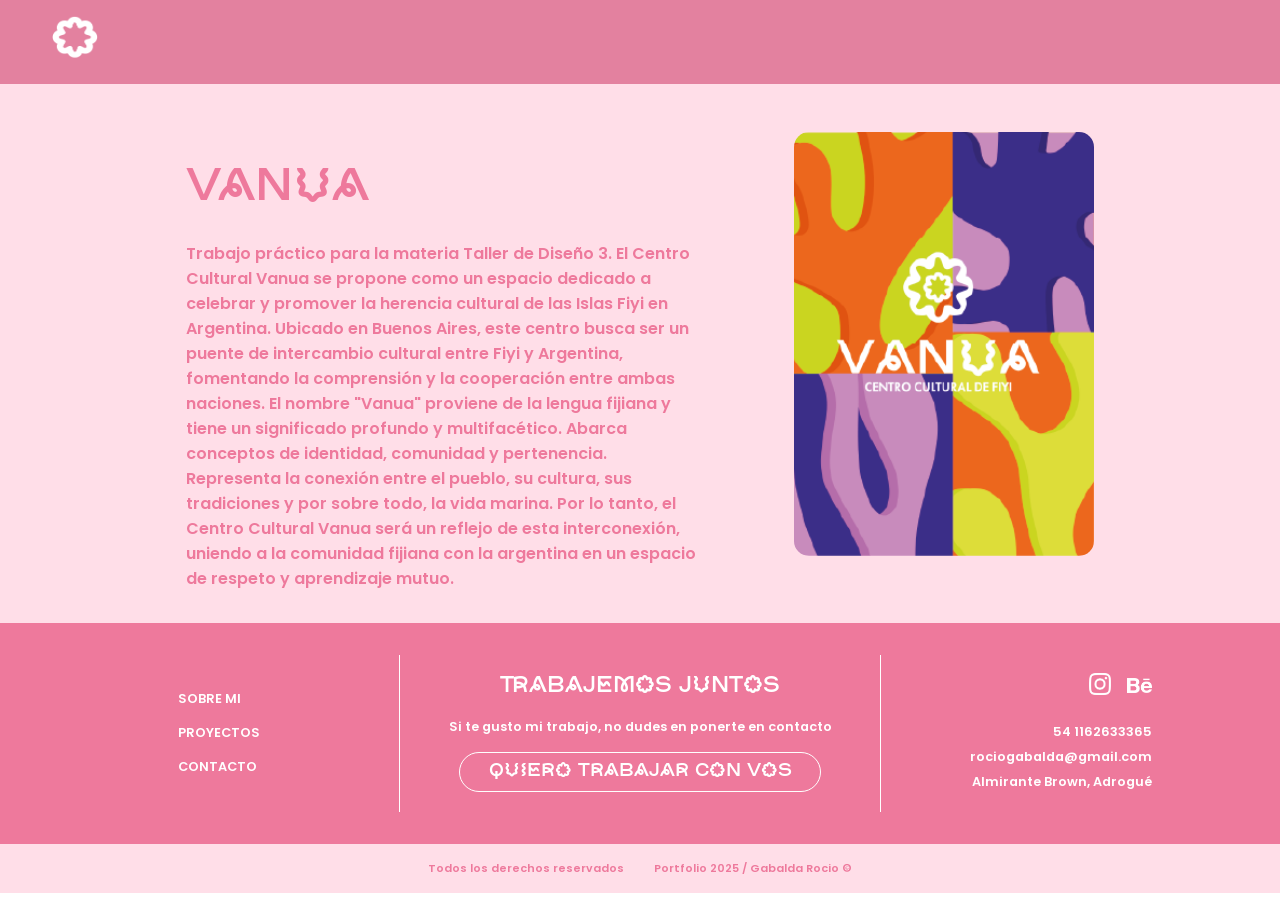
<file: vanua.html>
<!DOCTYPE html>
<html lang="es">

<head>
    <link rel="icon" href="imagenes/favicon-rochi.png" alt="favicon">
    <meta charset="utf-8" />
    <meta name="viewport" content="width=device-width, initial-scale=1.0">
    <title>Rocio Gabalda</title>
    <link rel="stylesheet" href="estilos.css">
</head>

<body>

    <!---------------------------------------- HEADER --------------------------------------------->

    <header>
        <input type="checkbox" id="abrir-menu" class="header_checkbox">
        <label for="abrir-menu" class="header_abrir_nav_boton" role="button" aria-label="Abrir menú">☰</label>
        <a href="proyectos.html" target="_self" class="proyecto">
            <img class="header_logo" src="imagenes/header/logo-inicio.png" width="50px" height="50px">
        </a>
    </header>

    <!---------------------------------------- MAIN --------------------------------------------->

    <main class="fondo_rosa">
        <section class="contenedor_vanua">
            <div class="contenedor_sobre_vanua">
                <h1 class="titulo_vanua">Vanua</h1>
                <p class="parrafo_vanua">Trabajo práctico para la materia Taller de Diseño 3.
                    El Centro Cultural Vanua se propone como un espacio dedicado a celebrar y promover la herencia
                    cultural de las
                    Islas Fiyi en Argentina. Ubicado en Buenos Aires, este centro busca ser un puente de intercambio
                    cultural entre Fiyi y Argentina, fomentando la comprensión y la cooperación entre ambas naciones.
                    El nombre "Vanua" proviene de la lengua fijiana y tiene un significado profundo y multifacético.
                    Abarca conceptos de identidad, comunidad y pertenencia. Representa la conexión entre el pueblo, su
                    cultura, sus tradiciones y por sobre todo, la vida marina. Por lo tanto, el Centro Cultural Vanua
                    será un reflejo de esta interconexión, uniendo a la comunidad fijiana con la argentina en un espacio
                    de respeto y aprendizaje mutuo.
                </p>
            </div>
            <div class="contenedor_foto_vanua">
                <img class="imagen_vanua" src="imagenes/proyectos-galeria/vanua-centro-cultural.png"
                    alt="imagen del branding del vanua centro cultural" width="300px" </div>
        </section>
    </main>

    <!---------------------------------------- FOOTER --------------------------------------------->

    <footer class="footer_contenedor">
        <div class="footer_contactos">
            <div class="botones_contenedor">
                <div class="interlineado_botones_footer">
                    <ul class="botones_footer">
                        <li><a href="sobremi.html">SOBRE MI</a></li>
                        <li><a href="proyectos.html">PROYECTOS</a></li>
                        <li><a href="contacto.html">CONTACTO</a></li>
                    </ul>
                </div>
            </div>

            <div class="contenedor_trabajemosjuntos">
                <div class="titulo_trabajemos">
                    <p class="trabajemosjuntos">Trabajemos Juntos</p>
                    <p class="sitegustomitrabajo">Si te gusto mi trabajo, no dudes en ponerte en contacto</p>
                </div>
                <div class="contenedor_boton_quierotrabajarconvos">
                    <p class="boton_quierotrabajarconvos"><a href="contacto.html">QUIERO TRABAJAR CON VOS</a></p>
                </div>
            </div>

            <div class="contenedor_contactos">
                <div class="derecha_contactos">
                    <div class="contenedor_iconos_redes">
                        <a class="iconos_redes" href="https://www.instagram.com/litha.dg/" target="_blank">
                            <img href="https://www.instagram.com/litha.dg/" target="_blank"
                                src="imagenes/footer/instagram.png" width="22px" height="" alt="iconoig">
                        </a>
                        <a class="iconos_redes" href="https://www.behance.net/romendes1" target="_blank">
                            <img src="imagenes/footer/behance.png" width="25px" height="" alt="iconobehance">
                        </a>
                    </div>

                    <div class="contenedor_lista_contactos">
                        <ul>
                            <li>
                                <a class="lista_contactos" href="" target="_blank">54 1162633365 </a>
                            </li>
                            <li>
                                <a class="lista_contactos" href="" target="_blank">rociogabalda@gmail.com </a>
                            </li>
                            <li>
                                <a class="lista_contactos" href="" target="_blank">Almirante Brown, Adrogué</a>
                            </li>
                        </ul>
                    </div>
                </div>
            </div>

        </div>


        <div class="contenedor_derechosdeautor">
            <div class="texto_derechos">
                <p>Todos los derechos reservados</p>
            </div>
            <div class="texto_derechos">
                <p>Portfolio 2025 / Gabalda Rocio ©</p>
            </div>
        </div>

    </footer>
</body>

</html>
</file>
<file: estilos.css>
@charset "utf-8"; /* CSS DOCUMENT */

@font-face {
    font-family: comba;
    src: url(fuentes/Comba\ BoldUltraWide.ttf) format(truetype);
    font-weight: normal;
    font-style: normal;
}

@font-face {
    font-family: poppins bold;
    src: url(fuentes/Poppins-Bold.ttf) format(truetype);
    font-weight: bold;
    font-style: normal;
}

@font-face {
    font-family: poppins light;
    src: url(fuentes/Poppins-Light.ttf) format(truetype);
    font-weight: auto;
    font-family: poppins light;
}

@font-face {
    font-family: poppins semi bold;
    src: url(fuentes/Poppins-SemiBold.ttf) format(truetype);
    font-weight: bold;
    font-style: normal;
}

* {
    margin: 0;
    padding: 0;
    box-sizing: border-box;
}

/* ======== AAPLICACIONES ======== */
body {
    color: #ee799c;
    text-align: center;
    cursor: url(imagenes/cursor.png), auto;
}

/* ======== HEADER ======== */
header {
    background-color: #e3819f;
    display: flex;
    justify-content: space-between;
    align-items: center;
    padding: 15px 50px;
    position: fixed;
    top: 0;
    left: 0;
    width: 100%;
}

.header_logo {
    animation: girar 5s linear infinite;
}

@keyframes girar {
    from {
        transform: rotate(0deg);
    }
    to {
        transform: rotate(360deg);
    }
}

.contenedor_nav {
    display: flex;
    gap: 2rem;
}

nav a {
    text-decoration: none;
    color: #fff;
    font-family: "poppins semi bold", sans-serif;
    font-size: 14px;
    border: 1px solid #fff;
    border-radius: 20px;
    padding: 8px 21px;
    margin: 0 5px;
    transition: 0.3s ease;
}

nav a:hover {
    background-color: #fff;
    color: #e3819f;
}

/* =========================== INDEX =============================== */

/* ======== MAIN ======== */
.hero_fondo {
    height: 700px;
    display: flex;
    justify-content: center;
    align-items: center;
    background-image: url("imagenes/inicio-fondo/fondo-inicio.jpg");
}

.hero_contenedor {
    text-align: center;
}

.titulo_hero {
    font-family: "comba", sans-serif;
    font-size: 42px;
    text-transform: uppercase;
    letter-spacing: 3px;
    margin-bottom: 10px;
}

.subtitulo_hero {
    font-family: "poppins semi bold", sans-serif;
    font-size: 18px;
}

.portfolio_2025 {
    font-family: "comba", sans-serif;
    font-size: 20px;
    margin-top: 60px;
    letter-spacing: 2px;
}

/* =========================== SOBRE MI =============================== */

.fondo_rosa {
    background-color: #ffdee8;
    padding-top: 100px;
}

.contenedor_me_llamo_rochi {
    display: flex;
    align-items: center;
    justify-content: center;
    padding: 10rem;
    gap: 4rem;
    flex-direction: row-reverse;
}

.contenedor_sobremi {
    display: flex;
    width: 50%;
    flex-direction: column;
    align-items: flex-start;
    gap: 1.8rem;
    margin-top: 6rem;
}

.titulo_sobremi {
    font-family: "comba", sans-serif;
    font-size: 2.5rem;
    text-align: left;
}

.parrafo_sobremi {
    font-family: "poppins light", sans-serif;
    font-size: 16px;
    text-align: left;
    width: 400px;
}

video {
    border-radius: 20px;
    margin-top: 20px;
}

.flexbox-educacion {
    display: flex;
    justify-content: center;
    align-items: flex-start;
    text-align: center;
    gap: 7rem;
    font-family: poppins semi bold;
}

.educativo,
.unla {
    display: flex;
    flex-direction: column;
    align-items: center;
    gap: 1px;
}

.subtitulo_edu {
    font-family: poppins light;
}

.años_edu {
    font-family: poppins light;
    font-style: italic;
}

.contenedor_programas {
    display: flex;
    flex-direction: column;
    align-items: center;
    gap: 2rem;
    font-family: poppins semi bold;
    padding: 8rem 0;
}

.lista_programas {
    display: flex;
    flex-direction: column;
    align-items: flex-start;
    gap: 2rem;
    list-style: none;
}

.li_programas {
    display: flex;
    align-items: center;
    gap: 2rem;
}

/* =========================== SOBRE MI media =============================== */

/* =========================== HEADER media =============================== */

.header_checkbox {
    display: none;
}

.header_abrir_nav_boton {
    display: none;
    background: none;
    border: none;
    cursor: pointer;
    padding: 5px 10px;
    transition: all 0.3s ease;
    color: #fff;
    font-size: 28px;
    line-height: 1;
}

@media (max-width: 600px) {
    header {
        padding: 15px 20px;
        height: auto;
        background-color: #e3819f;
        justify-content: center;
        position: relative;
    }

    .header_abrir_nav_boton {
        display: flex;
        align-items: center;
        justify-content: center;
        position: absolute;
        left: 20px;
    }

    .header_checkbox {
        display: none;
    }

    .header_checkbox:checked ~ .contenedor_nav {
        display: flex;
    }

    .header_logo-container {
        display: flex;
        justify-content: center;
        align-items: center;
    }

    .contenedor_nav {
        display: none;
        position: fixed;
        top: 60px;
        left: 0;
        right: 0;
        width: 100%;
        background-color: #e3819f;
        flex-direction: column;
        gap: 0;
        padding: 1rem 0;
        z-index: 1000;
        box-shadow: 0 4px 6px rgba(0, 0, 0, 0.1);
    }

    nav a {
        width: 100%;
        border: none;
        border-radius: 0;
        padding: 1rem 1.5rem;
        margin: 0;
        border-bottom: 1px solid rgba(255, 255, 255, 0.2);
        font-size: 14px;
        text-align: left;
    }

    nav a:hover {
        background-color: rgba(255, 255, 255, 0.1);
    }

    .header_logo {
        width: 40px;
        height: 40px;
    }
}

@media screen and (max-width: 600px) {
    .contenedor_me_llamo_rochi {
        display: flex;
        align-items: center;
        justify-content: center;
        padding: 2rem;
        flex-direction: column;
    }

    .contenedor_sobremi {
        display: flex;
        width: 100%;
        flex-direction: column;
        align-items: center;
        gap: 1rem;
        margin-top: 2rem;
    }

    .titulo_sobremi {
        font-size: 1.8rem;
        text-align: center;
    }

    .parrafo_sobremi {
        font-size: 14px;
        text-align: center;
        width: 100%;
    }

    video {
        border-radius: 12px;
        margin-top: 1rem;
        width: 100%;
        max-width: 420px;
        height: auto;
    }

    .flexbox-educacion {
        flex-direction: column;
        justify-content: center;
        align-items: center;
        gap: 2rem;
    }

    .educativo,
    .unla {
        align-items: center;
    }

    .contenedor_programas {
        padding: 4rem 0;
        gap: 1rem;
    }

    .lista_programas {
        align-items: center;
        gap: 1rem;
    }

    .li_programas {
        gap: 1rem;
        justify-content: center;
    }
}

/* =========================== PROYECTOS =============================== */

.imagenes_flexbox {
    display: flex;
    justify-content: center;
    align-items: center;
    gap: 1rem;
    flex-wrap: wrap;
    padding: 2rem 0;
    list-style: none;
}

.imagenes_flexbox img:hover {
    transform: scale(1.15);
    transition: transform 0.3s ease;
}

/* =========================== PROYECTOS GALERIA =============================== */

.titulo_el_camino_de_la_loca, .titulo_longdog, .titulo_tecnoargentina, .titulo_rota, .titulo_vanua, .titulo_joy {
    font-family: comba;
    font-size: 2.5rem;
    text-align: left;
}

.contenedor_el_camino_de_la_loca, .contenedor_longdog, .contenedor_tecnoargentina, .contenedor_rota, .contenedor_vanua, .contenedor_joy {
    display: flex;
    align-items: flex-start;
    font-family: poppins semi bold;
    padding: 2rem;
    justify-content: center;
}

.contenedor_sobre_el_camino_de_la_loca, .contenedor_sobre_longdog, .contenedor_sobre_tecnoargentina, .contenedor_sobre_rota, .contenedor_sobre_vanua, .contenedor_sobre_joy {
    display: flex;
    width: 50%;
    flex-direction: column;
    align-items: flex-start;
    gap: 1.8rem;
    margin-top: 2rem;
    text-align: left;
}

.parrafo_el_camino_de_la_loca, .parrafo_longdog, .parrafo_tecnoargentina, .parrafo_rota, .parrafo_vanua, .parrafo_joy {
    font-family: poppins semi bold;
    font-size: 16px;
    text-align: left;
    width: 85%;
}

.imagen_el_camino_de_la_loca, .imagen_longdog, .imagen_tecnoargentina, .imagen_rota, .imagen_vanua, .imagen_joy {
    border-radius: 15px;
}

/* =========================== CONTACTOS =============================== */

.contenedor_completatusdatos {
    display: flex;
    align-items: center;
    gap: 2rem;
    font-family: poppins semi bold;
    padding: 7rem;
    justify-content: center;
}

.completatusdatos {
    display: flex;
    gap: 2rem;
    flex-wrap: wrap;
    align-items: flex-start;
    justify-content: center;
}

.contenedor_rellenar {
    display: flex;
    flex-direction: column;
    text-align: left;
    gap: 1rem;
}

.textarea {
    position: relative;
    display: flex;
    flex-direction: column;
    align-items: flex-start;
    gap: 1rem;
}

.rellenar {
    display: flex;
    align-items: center;
    flex-direction: column;
    gap: 1rem;
}

.titulo_formularios {
    font-family: poppins semi bold;
}

.comtenedor_rellenar {
    display: flex;
    text-align: left;
    flex-direction: column;
    gap: 2rem;
}

.estilo_input {
    padding: 10px;
    border: 1px solid #ee799c;
    border-radius: 30px;
    font-family: poppins light;
    font-size: 14px;
    width: 300px;
    color: #ee799c;
    background-color: #ffdee8;
}

.estilo_input::placeholder {
    color: #ee799c;
    opacity: 1;
}

.escribi_tu_mensaje {
    padding: 1rem;
    width: 20rem;
    height: 12rem;
    border-radius: 30px;
    border: 1px solid #ee799c;
    background-color: #ffdee8;
    color: #ee799c;
    font-family: "Poppins", sans-serif;
    font-size: 14px;
    resize: none;
}

.escribi_tu_mensaje::placeholder {
    color: #ee799c;
    opacity: 1;
}

.enviar_mensaje {
    display: flex;
    justify-content: flex-end;
    width: 100%;
}

.boton_enviar_formulario {
    background-color: #ee799c;
    color: #fff;
    border: none;
    border-radius: 30px;
    padding: 10px 30px;
    font-family: "Poppins", sans-serif;
    font-weight: 500;
    cursor: pointer;
    transition: all 0.3s ease;
}

.boton_enviar_formulario:hover {
    background-color: #ffb6c1; 
    color: #ee799c;
}

/* ======== FOOTER ======== */
.footer_contenedor {
    display: flex;
    flex-direction: column;
    justify-content: center;
    align-items: center;
    font-family: poppins semi bold;
    color: #fff;
}

.footer_contactos {
    display: flex;
    width: 100%;
    padding: 2rem 0;
    gap: 5rem;
    justify-content: center;
    align-items: center;
    background: #ee799c;
}

/* ======== FOOTER BOTONES ======== */

.botones_contenedor {
    display: flex;
    width: 200px;
    justify-content: center;
    align-items: flex-start;
}

.interlineado_botones_footer ul {
    display: flex;
    flex-direction: column;
    align-items: flex-start;
    gap: 1rem;
}

.botones_footer {
    display: flex;
    flex-direction: column;
    align-items: flex-start;
    color: #fff;
    font-size: 0.8rem;
    list-style: none;
    text-decoration: none;
}

.botones_footer li {
    text-decoration: none;
    list-style: none;
}

.botones_footer a {
    text-decoration: none;
    color: #fff;
}

.botones_footer a:hover {
    text-decoration: underline;
    color: #fff;
}

/* ======== TRABAJEMOS JUNTOS ======== */

.contenedor_trabajemosjuntos {
    display: flex;
    padding: 1.25rem 0;
    flex-direction: column;
    justify-content: center;
    align-items: center;
    gap: 1rem;
    border-right: 1px solid #fff;
    border-left: 1px solid #fff;
}

.titulo_trabajemos {
    display: flex;
    flex-direction: column;
    align-items: center;
    gap: 1.25rem;
    color: #fff;
}

.trabajemosjuntos {
    color: #fff;
    text-align: center;
    font-size: 1.2rem;
    font-style: normal;
    font-weight: 400;
    line-height: normal;
    width: 30rem;
    font-family: comba;
}

.sitegustomitrabajo {
    color: #fff;
    text-align: center;
    font-size: 0.8rem;
    font-style: normal;
    line-height: normal;
}

.contenedor_boton_quierotrabajarconvos {
    display: flex;
    padding: 0.6rem 1.8rem;
    justify-content: center;
    align-items: center;
    border-radius: 3rem;
    border: 1px solid #fff;
    font-family: comba;
}

.boton_quierotrabajarconvos {
    color: #fff;
    text-align: center;
    font-size: 1rem;
    text-decoration: none;
}

.boton_quierotrabajarconvos a {
    color: #fff;
    text-decoration: none;
}

.contenedor_boton_quierotrabajarconvos:hover {
    background-color: #fff;
    color: #e3819f;
}

.boton_quierotrabajarconvos a:hover {
    color: #ee799c;
    font-weight: bold;
    background-color: #fff;
    border-radius: 2rem;
}

/* ======== TRABAJEMOS JUNTOS ======== */

.contenedor_contactos {
    display: flex;
    width: 200px;
    justify-content: center;
    align-items: center;
}

.derecha_contactos {
    display: flex;
    flex-direction: column;
    gap: 1rem;
}

.contenedor_iconos_redes {
    display: flex;
    justify-content: flex-end;
    align-items: center;
    gap: 1rem;
}

.contenedor_lista_contactos ul {
    display: flex;
    flex-direction: column;
    justify-content: flex-end;
    align-items: flex-end;
    list-style: none;
}

.lista_contactos {
    color: #fff;
    font-size: 0.8rem;
    font-style: normal;
    font-weight: 500;
    line-height: normal;
    list-style: none;
    text-decoration: none;
}

.lista_contactos:hover {
    opacity: 0.7;
}

/* ======== DERECHOS DE AUTOR ======== */

.contenedor_derechosdeautor {
    background-color: #ffdee8;
    display: flex;
    justify-content: center;
    gap: 30px;
    font-size: 11px;
    width: 100%;
    padding: 1rem 0;
}

.texto_derechos {
    color: #ee799c;
    font-family: poppins semi bold;
}

/* =========================== FOOTER & FORMS media =============================== */

@media (max-width: 600px) {
    main {
        margin-top: 0;
    }

    .fondo_rosa {
        padding-top: 70px;
    }

    .hero_fondo {
        height: 500px;
    }

    .titulo_hero {
        font-size: 28px;
    }

    .subtitulo_hero {
        font-size: 14px;
    }

    .footer_contactos {
        flex-direction: column;
        gap: 1.5rem;
        padding: 2rem 1.5rem;
    }

    .botones_contenedor {
        width: 100%;
        order: -1;
    }

    .interlineado_botones_footer ul {
        flex-direction: row;
        align-items: center;
        justify-content: center;
        gap: 0;
    }

    .botones_footer {
        flex-direction: row;
        align-items: center;
        gap: 0;
    }

    .botones_footer li {
        padding: 0 0.5rem;
    }

    .botones_footer a {
        font-size: 14px;
        padding: 0;
    }
    .boton_quierotrabajarconvos {
        font-size: 12px;
        padding: 0;
    }

    .contenedor_trabajemosjuntos {
        border: none;
        padding: 1.5rem 1rem;
        width: 100%;
        order: 1;
        padding: 0;
    }

    .trabajemosjuntos {
        width: 100%;
        font-size: 1rem;
        text-transform: uppercase;
    }

    .sitegustomitrabajo {
        font-size: 0.85rem;
    }

    .contenedor_contactos {
        width: 100%;
        padding: 0 1rem;
        order: 2;
    }

    .derecha_contactos {
        flex-direction: row;
        align-items: center;
        justify-content: space-between;
        width: 100%;
        gap: 2rem;
    }

    .contenedor_iconos_redes {
        flex-direction: column;
        justify-content: flex-start;
        align-items: flex-start;
        gap: 0.5rem;
    }

    .contenedor_lista_contactos {
        flex-grow: 1;
        font-size: 0.75rem;
    }

    .contenedor_lista_contactos ul {
        text-align: right;
        display: inline-block;
    }
    .contenedor_lista_contactos ul li {
        display: inline-block;
    }

    .lista_contactos {
        font-size: 0.75rem;
    }

    .contenedor_derechosdeautor {
        flex-direction: column;
        gap: 0.5rem;
        font-size: 10px;
        padding: 1rem 0;
    }

    .contenedor_completatusdatos {
        padding: 2rem 1rem;
        gap: 1rem;
    }

    .completatusdatos {
        gap: 1rem;
    }

    .estilo_input {
        width: 100%;
        max-width: 300px;
    }

    .escribi_tu_mensaje {
        width: 100%;
        max-width: 300px;
    }

    .imagenes_flexbox {
        padding: 1rem;
        gap: 0.5rem;
    }

    .imagenes_flexbox img {
        max-width: 100%;
        height: auto;
    }
}
</file>
